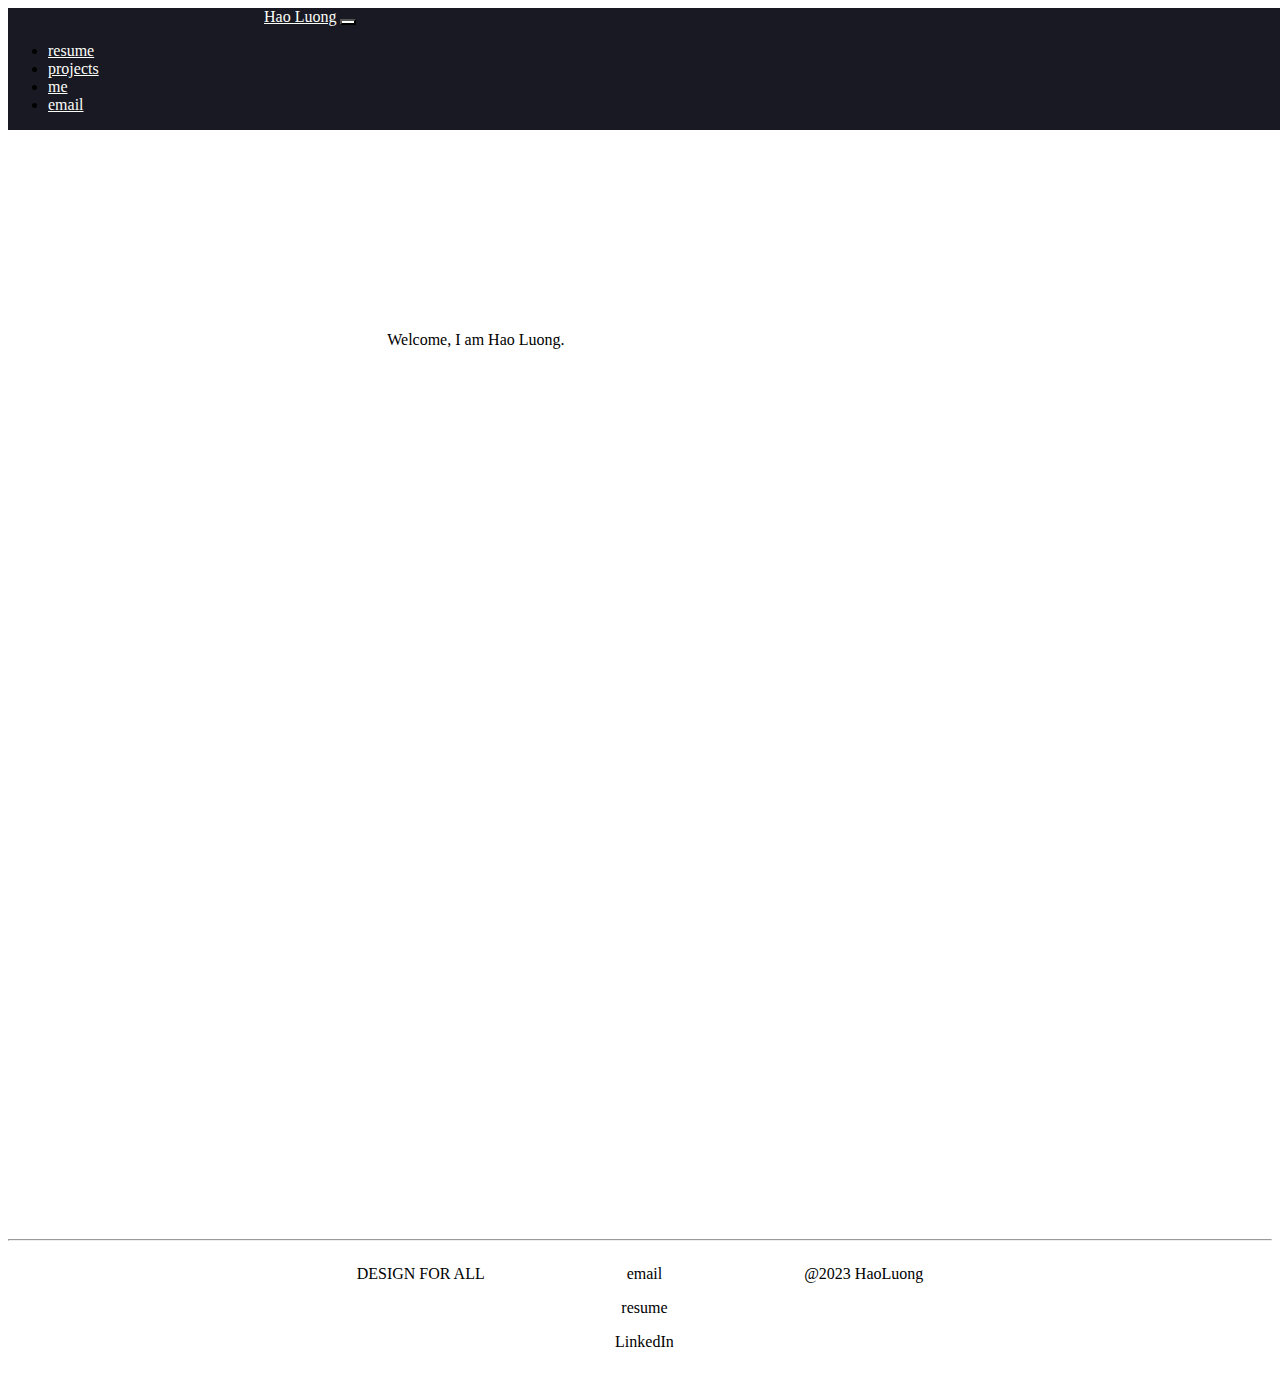
<file: index.html>
<!DOCTYPE html>
<html>
    <head>
        <meta charset="utf-8">
        <meta name="viewport" content="width=device-width, initial-scale=1">
        <title>Hao Luong</title>
        <link href="https://cdn.jsdelivr.net/npm/bootstrap@5.3.2/dist/css/bootstrap.min.css" rel="stylesheet" integrity="sha384-T3c6CoIi6uLrA9TneNEoa7RxnatzjcDSCmG1MXxSR1GAsXEV/Dwwykc2MPK8M2HN" crossorigin="anonymous">
        <link rel="stylesheet" href="styles.css">
    </head>
    <body>
      <section>
        <!--navbar-->
        <nav class="navbar navbar-expand-lg bg-body-tertiary">
          <div class="container-fluid">
            <a class="navbar-brand" href="index.html">Hao Luong</a>
            <!-- hamburger button -->
            <button class="navbar-toggler" type="button" data-bs-toggle="collapse" data-bs-target="#navbarSupportedContent" aria-controls="navbarSupportedContent" aria-expanded="false" aria-label="Toggle navigation">
              <span class="navbar-toggler-icon"></span>
            </button>
            <div class="collapse navbar-collapse" id="navbarSupportedContent">
              <ul class="navbar-nav ms-auto mb-2 mb-lg-0">
                <li class="nav-item">
                  <a class="nav-link" aria-current="page" href="https://www.canva.com/design/DAFtc0dg7cI/jaJ8jJarflEt8GBODlducA/view?website#2" target="_blank">resume</a>
                </li>
                <li class="nav-item">
                  <a class="nav-link" href="projects.html">projects</a>
                </li>
                <li class="nav-item">
                  <a class="nav-link" href="#">me</a>
                </li>
                <li class="nav-item">
                  <a class="nav-link" href="#">email</a>
                </li>
              </ul>
            </div>
          </div>
        </nav>
      </section>

      <div id="spacing">
      </div>

      <!--landing animation-->
      <section>
        <div id="landing">
          <div class="landingtext"></div>
        </div>
      </section>

      <!--footer-->
      <section>
        <hr>
        <span>
          <div class="footer">
            <div class="sameline footerblock">
              <p>DESIGN FOR ALL</p>
            </div>
            <div class="sameline footerblock">
              <p>email</p>
              <p>resume</p>
              <p>LinkedIn</p>
            </div>
            <div class="sameline footerblock">
              <p>@2023 HaoLuong</p>
            </div>
          </div>
        </span>
      </section>

      <!--javascript-->
      <script src="https://cdn.jsdelivr.net/npm/bootstrap@5.3.2/dist/js/bootstrap.bundle.min.js" integrity="sha384-C6RzsynM9kWDrMNeT87bh95OGNyZPhcTNXj1NW7RuBCsyN/o0jlpcV8Qyq46cDfL" crossorigin="anonymous"></script>
      <script src="javascript.js"></script>

    </body>
</html>
</file>
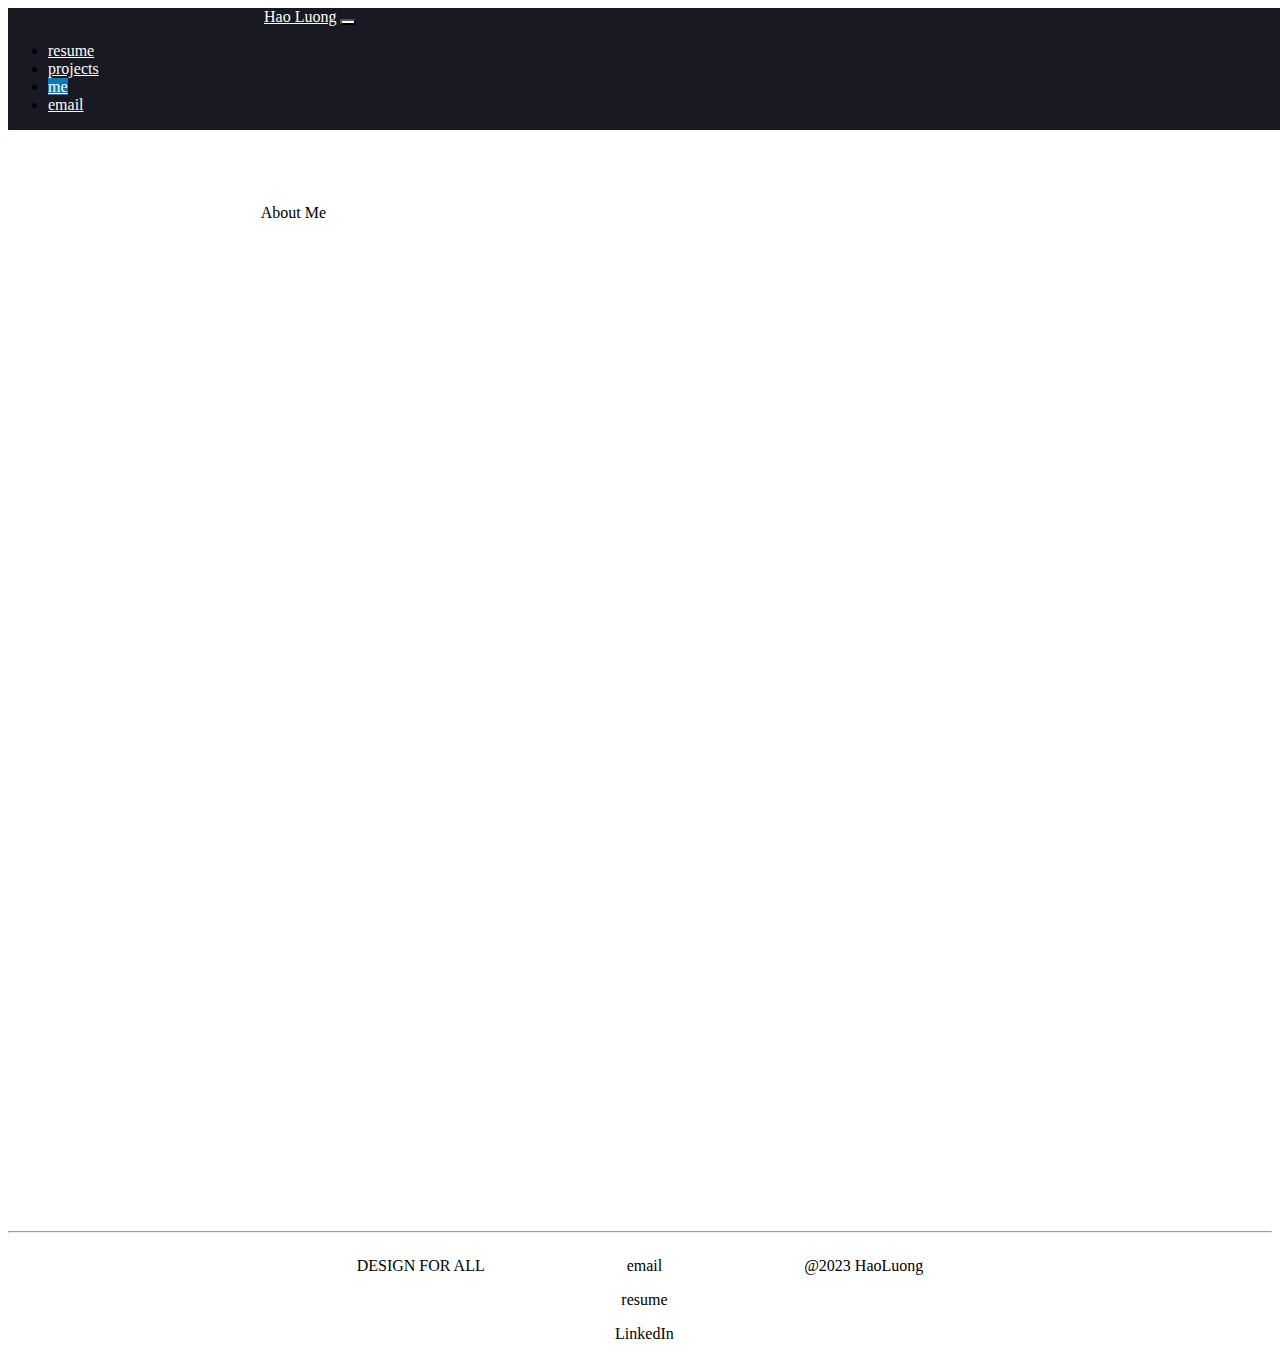
<file: me.html>
<!DOCTYPE html>
<html>
    <head>
        <meta charset="utf-8">
        <meta name="viewport" content="width=device-width, initial-scale=1">
        <title>Projects</title>
        <link href="https://cdn.jsdelivr.net/npm/bootstrap@5.3.2/dist/css/bootstrap.min.css" rel="stylesheet" integrity="sha384-T3c6CoIi6uLrA9TneNEoa7RxnatzjcDSCmG1MXxSR1GAsXEV/Dwwykc2MPK8M2HN" crossorigin="anonymous">
        <link rel="stylesheet" href="styles.css">
    </head>
    <body>
      <section>
        <!--navbar-->
        <nav class="navbar navbar-expand-lg bg-body-tertiary">
          <div class="container-fluid">
            <a class="navbar-brand" href="index.html">Hao Luong</a>
            <!-- hamburger button -->
            <button class="navbar-toggler" type="button" data-bs-toggle="collapse" data-bs-target="#navbarSupportedContent" aria-controls="navbarSupportedContent" aria-expanded="false" aria-label="Toggle navigation">
              <span class="navbar-toggler-icon"></span>
            </button>
            <div class="collapse navbar-collapse" id="navbarSupportedContent">
              <ul class="navbar-nav ms-auto mb-2 mb-lg-0">
                <li class="nav-item">
                  <a class="nav-link" aria-current="page" href="https://www.canva.com/design/DAFtc0dg7cI/jaJ8jJarflEt8GBODlducA/view?website#2" target="_blank">resume</a>
                </li>
                <li class="nav-item">
                  <a class="nav-link" href="projects.html">projects</a>
                </li>
                <li class="nav-item">
                  <a class="nav-link on" href="me.html">me</a>
                </li>
                <li class="nav-item">
                  <a class="nav-link" href="#">email</a>
                </li>
              </ul>
            </div>
          </div>
        </nav>
      </section>

      <div id="spacing">
      </div>

      <!--landing animation-->
      <section id="projects">
        About Me
      </section>

      <!--footer-->
      <section class="footer">
        <hr>
        <span>
          <div class="sameline footerblock">
            <p>DESIGN FOR ALL</p>
          </div>
          <div class="sameline footerblock">
            <p>email</p>
            <p>resume</p>
            <p>LinkedIn</p>
          </div>
          <div class="sameline footerblock">
            <p>@2023 HaoLuong</p>
          </div>
        </span>
      </section>

      <!--javascript-->
      <script src="https://cdn.jsdelivr.net/npm/bootstrap@5.3.2/dist/js/bootstrap.bundle.min.js" integrity="sha384-C6RzsynM9kWDrMNeT87bh95OGNyZPhcTNXj1NW7RuBCsyN/o0jlpcV8Qyq46cDfL" crossorigin="anonymous"></script>

    </body>
</html>
</file>
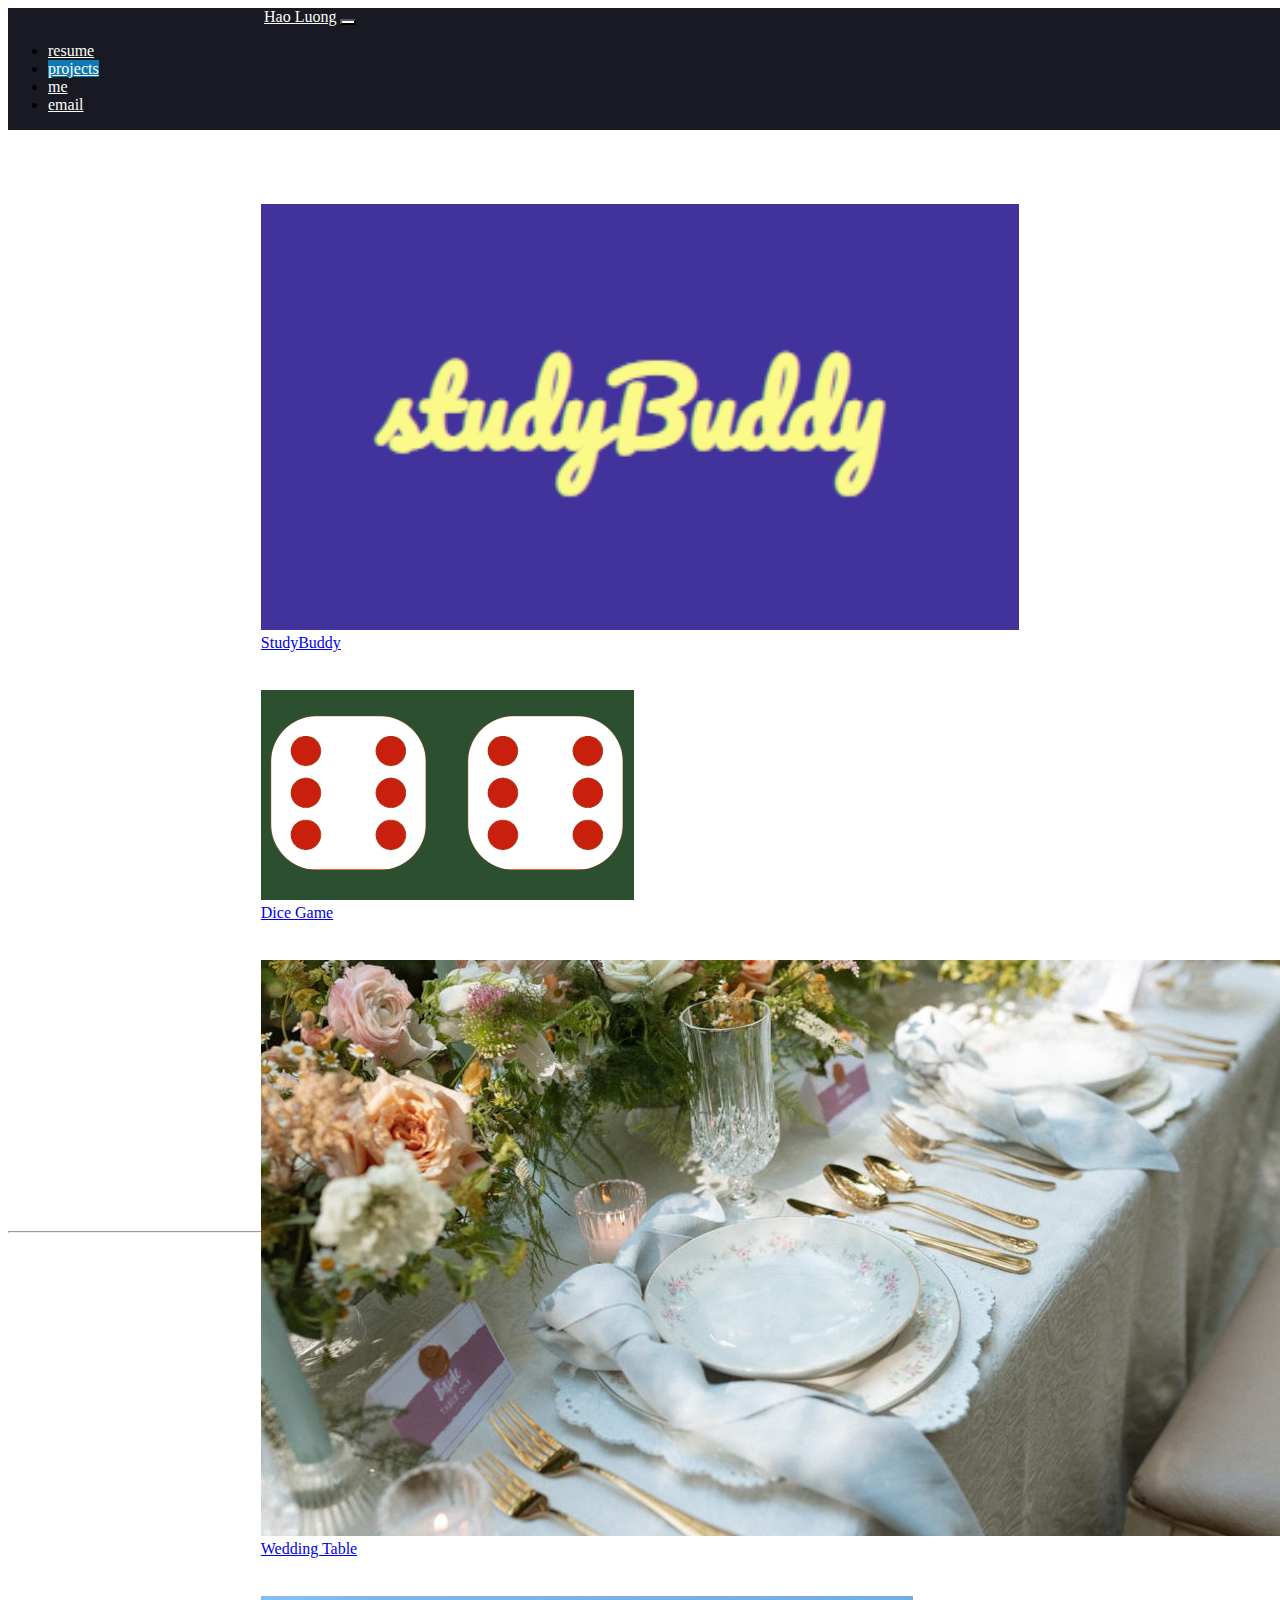
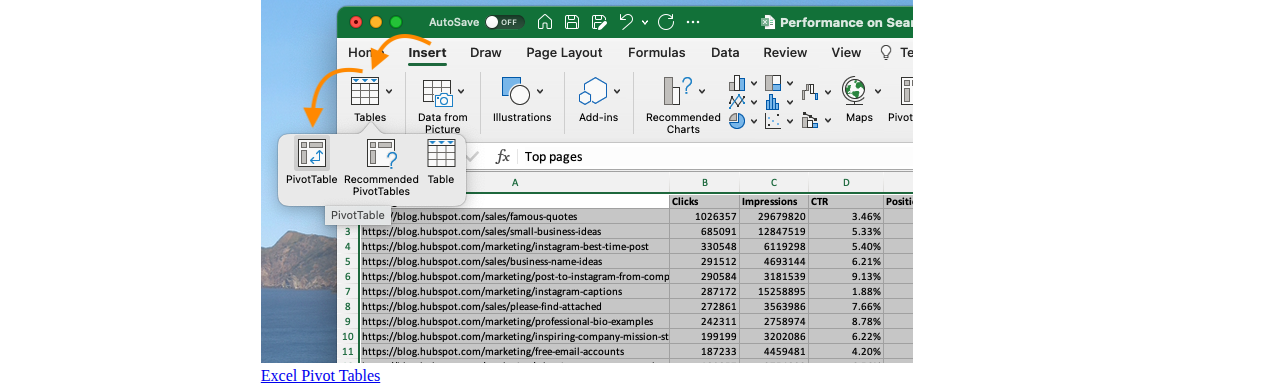
<file: projects.html>
<!DOCTYPE html>
<html>
    <head>
        <meta charset="utf-8">
        <meta name="viewport" content="width=device-width, initial-scale=1">
        <title>Projects</title>
        <link href="https://cdn.jsdelivr.net/npm/bootstrap@5.3.2/dist/css/bootstrap.min.css" rel="stylesheet" integrity="sha384-T3c6CoIi6uLrA9TneNEoa7RxnatzjcDSCmG1MXxSR1GAsXEV/Dwwykc2MPK8M2HN" crossorigin="anonymous">
        <link rel="stylesheet" href="styles.css">
    </head>
    <body>
      <section>
        <!--navbar-->
        <nav class="navbar navbar-expand-lg bg-body-tertiary">
          <div class="container-fluid">
            <a class="navbar-brand" href="index.html">Hao Luong</a>
            <!-- hamburger button -->
            <button class="navbar-toggler" type="button" data-bs-toggle="collapse" data-bs-target="#navbarSupportedContent" aria-controls="navbarSupportedContent" aria-expanded="false" aria-label="Toggle navigation">
              <span class="navbar-toggler-icon"></span>
            </button>
            <div class="collapse navbar-collapse" id="navbarSupportedContent">
              <ul class="navbar-nav ms-auto mb-2 mb-lg-0">
                <li class="nav-item">
                  <a class="nav-link" aria-current="page" href="https://www.canva.com/design/DAFtc0dg7cI/jaJ8jJarflEt8GBODlducA/view?website#2" target="_blank">resume</a>
                </li>
                <li class="nav-item">
                  <a class="nav-link on" href="projects.html">projects</a>
                </li>
                <li class="nav-item">
                  <a class="nav-link" href="me.html">me</a>
                </li>
                <li class="nav-item">
                  <a class="nav-link" href="#">email</a>
                </li>
              </ul>
            </div>
          </div>
        </nav>
      </section>

      <div id="spacing">
      </div>

      <!--landing animation-->
      <section id="projects">
        <div class = "row">
            <div class="projectlists col-lg-6 col-md-6 col-sm-6">
                <div class="card">
                    <img src="images/studyBuddy.png" class="card-img-top studyBuddy" alt="Image of project StudyBuddy">
                    <div class="card-body">
                      <a class="card-text" href="studybuddy/LuongLab3/LuongLab3.html" target="_blank">StudyBuddy</a>
                    </div>
                </div>
            </div>
            <div class="projectlists col-lg-6 col-md-6 col-sm-6">
                <div class="card">
                    <img src="images/dice.png" class="card-img-top" alt="Image of project Dice">
                    <div class="card-body">
                        <a class="card-text" href="dice/dice.html" target="_blank">Dice Game</a>
                    </div>
                </div>
            </div>
            <div class="projectlists col-lg-6 col-md-6 col-sm-6">
                <div class="card">
                    <img src="images/wedding.jpg" class="card-img-top" alt="Image of project Wedding Tables">
                    <div class="card-body">
                        <a class="card-text" href="wedding/cg3A02Wedding.html" target="_blank">Wedding Table</a>
                    </div>
                </div>
            </div>
            <div class="projectlists col-lg-6 col-md-6 col-sm-6">
                <div class="card">
                    <img src="images/pivotTable.png" class="card-img-top" alt="Image of Pivot Tables">
                    <div class="card-body">
                        <a class="card-text" href="Luong_Lab4.xlsx" target="_blank">Excel Pivot Tables</a>
                    </div>
                </div>
            </div>
        </div>
      </section>

      <!--footer-->
      <section class="footer">
        <hr>
        <span>
          <div class="sameline footerblock">
            <p>DESIGN FOR ALL</p>
          </div>
          <div class="sameline footerblock">
            <p>email</p>
            <p>resume</p>
            <p>LinkedIn</p>
          </div>
          <div class="sameline footerblock">
            <p>@2023 HaoLuong</p>
          </div>
        </span>
      </section>

      <!--javascript-->
      <script src="https://cdn.jsdelivr.net/npm/bootstrap@5.3.2/dist/js/bootstrap.bundle.min.js" integrity="sha384-C6RzsynM9kWDrMNeT87bh95OGNyZPhcTNXj1NW7RuBCsyN/o0jlpcV8Qyq46cDfL" crossorigin="anonymous"></script>

    </body>
</html>
</file>
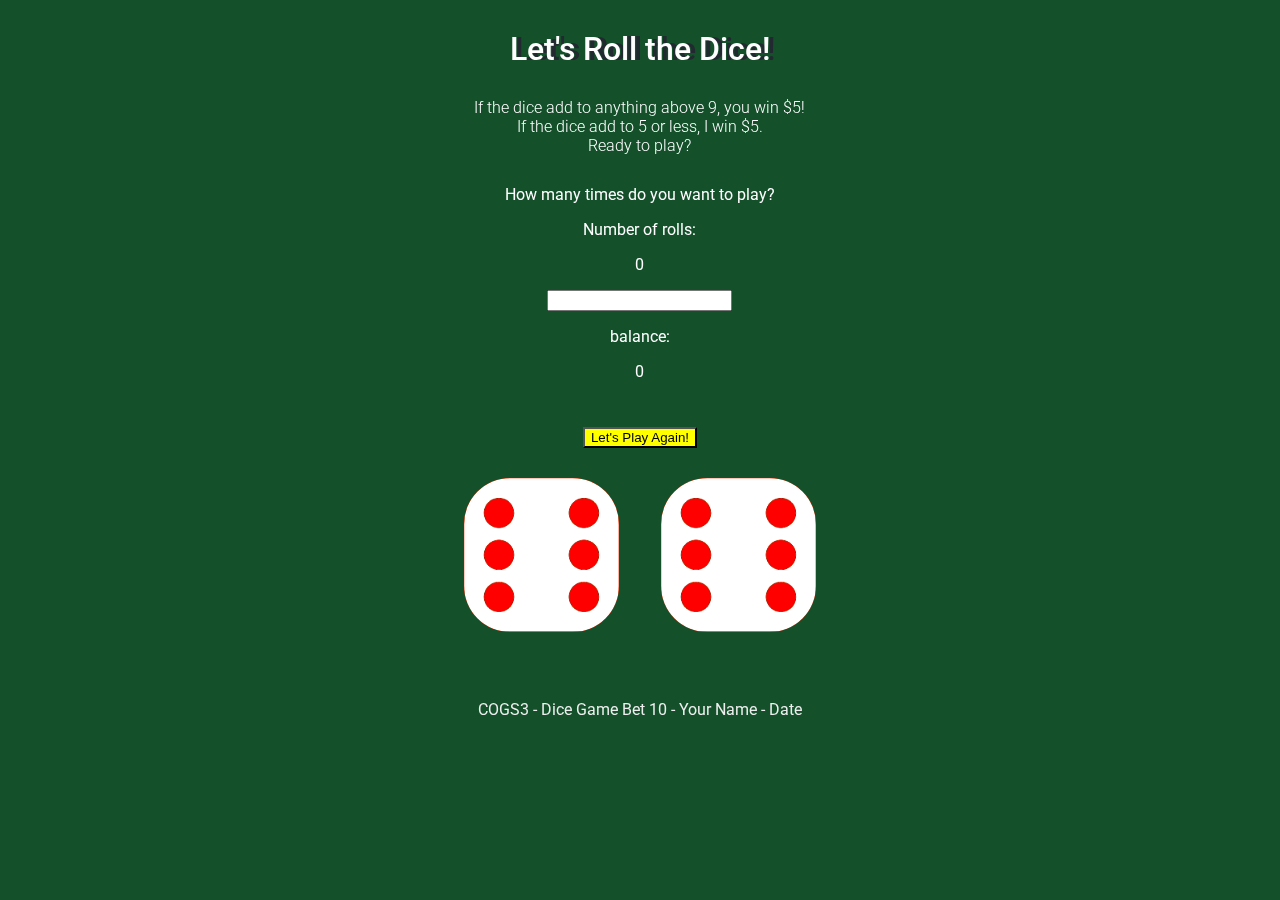
<file: dice/dice.html>
<!DOCTYPE html>
<html lang="en" dir="ltr">

<head>
  <meta charset="utf-8">
  <title>COGS3 - Best of 10!</title>
  <link rel="stylesheet" href="styles.css">
  <link href="https://fonts.googleapis.com/css2?family=Roboto:wght@100;300;400;500;900&display=swap" rel="stylesheet">
</head>

<body>

  <div class="container">
    <!-- Reports the values of the die and the sum -->
    <h1>Let's Roll the Dice!</h1>

    <!-- Reports the outcome of the bet -->
    <h2>
      If the dice add to anything above 9, you win $5! <br>
      If the dice add to 5 or less, I win $5. <br>
      Ready to play?
    </h2>

    <!-- JS will input the content -->
    <h3></h3>

    <div>
      <p>How many times do you want to play?</p>
      <p>Number of rolls: </p>
      <p class="numRolls">0</p>
      <input id="numRollsInputed"></input> 

      <p>balance:</p>
      <p class="balance">0</p>

      <p class="result"></p>

      <button class="myBtn" onclick="letsPlay()">Let's Play Again!</button>
    </div>

    <div class="dice">
      <img class="img1" src="images/dice6.png">
    </div>

    <div class="dice">
      <img class="img2" src="images/dice6.png">
    </div>
  </div>

  <footer>
    COGS3 - Dice Game Bet 10 - Your Name - Date
  </footer>

  <script src="index.js" charset="utf-8"></script>

</body>

</html>
</file>
<file: styles.css>
.sameline {
    display:inline-block;
}

/* navbar */
.container-fluid {
    padding-left: 0;
    padding-right: 0;
}

.navbar {
    background-color: #191923 !important;
    position: fixed;
    width: 100%;
    z-index: 1;
}

.navbar-brand {
    color: #FCFEF9;
    z-index: 2;
    margin-left: 20%;
}

.navbar-brand:hover {
    color: #AAB4BE;
    z-index: 2;
    margin-left: 20%;
}

.nav-item:hover{
    background-color: #AAB4BE;
}

.nav-link {
    color: #FCFEF9;
}

.nav-link:visited{
    color: #FCFEF9 !important;
}

.navbar-nav {
    margin-right: 27.5% !important;
}

.navbar-toggler {
    color: #0E79B2 !important;
    background-color: #FCFEF9 !important;
    margin-right: 2%;
}

.on {
    background: #0E79B2;
}

/* spacing */
#spacing {
    padding-top: 70px;
}

/* landing */
#landing {
    display: flex;
    justify-content: center;
}

.landingtext {
    padding-top: 20%;
    height: 100vh;
    text-align: left;
    width: 40%;
    margin: auto;
}

/* projects */
#projects {
    padding-top: 10%;
    height: 100vh;
    padding-left: 20%;
    padding-right: 20%;
    margin-bottom: 10%;
}

.card {
    margin-bottom: 5%;
    position: relative;
}

.studyBuddy {
    width: 100%;
}

/* footer */
.footer {
    text-align: center;
}

.footerblock {
    vertical-align: text-top;
    padding-left: 5%;
    padding-right: 5%;
}

@media (max-width: 480px) {
    .navbar-brand {
        color: #FCFEF9;
        z-index: 2;
        margin-left: 10% !important;
        padding-left: 0 !important;
        text-align: left !important;
    }

    .navbar-brand:active {
        color: #AAB4BE;
        z-index: 2;
        margin-left: 10% !important;
        padding-left: 0 !important;
        text-align: left !important;
    }

    .nav-link {
        padding-left: 10% !important;
        width: 100vh;
    }

    #landing {
        display: flex;
        justify-content: center;
    }
    
    .landingtext {
        padding-top: 20%;
        height: 100vh;
        text-align: left;
        margin-left: 10%;
        margin-right: 10%;
        width: 100%;
    }

    #projects {
        height: auto;
        padding-left: 10%;
        padding-right: 10%;
    }

    .footerblock {
        padding-left: 2%;
        padding-right: 2%;
        vertical-align: text-top;
    }
}

@media (max-width: 991px) {
    .navbar-brand {
        color: #FCFEF9;
        z-index: 2;
        margin-left: 10%;
        padding-left: 0px !important;
        text-align: left !important;
    }

    .navbar-brand:active {
        color: #AAB4BE;
        z-index: 2;
        margin-left: 10%;
        padding-left: 0px !important;
        text-align: left !important;
    }

    .navbar-nav {
        width: 100%;
    }

    .nav-link {
        padding-left: 10% !important;
        width: 100%;
    }

    #landing {
        display: flex;
        justify-content: center;
    }
    
    .landingtext {
        padding-top: 20%;
        height: 100vh;
        text-align: left;
        margin-left: 10%;
        margin-right: 10%;
        width: 100%;
    }

    #projects {
        height: auto;
        padding-left: 10%;
        padding-right: 10%;
    }

    .footerblock {
        padding-left: auto;
        padding-right: auto;
        vertical-align: text-top;
    }
}
</file>
<file: dice/styles.css>
.container {
  width: 70%;
  margin: auto;
  text-align: center;
}

.dice {
  text-align: center;
  display: inline-block;

}

body {
  background-color: #14512b;
  font-family: 'Roboto', sans-serif;
}

h1 {
  margin: 30px;
  text-shadow: 5px 0 #232931;
  font-size: 2rem;
  font-weight: 500;
  color: #ffffff;
}

h2, h3 {
  margin: 30px;
  font-size: 1rem;
  font-weight: 300;
  color: #ffffff;
}

p {
  color: #ffffff;
}

img {
  width: 80%;
  background-color: #ff0000;
  border-radius: 30%;
  mix-blend-mode: hard-light;
}


.myBtn {
  margin: 30px;
  background-color: yellow;
}

footer {
  margin-top: 5%;
  color: #EEEEEE;
  text-align: center;
  font-family: 'Roboto', sans-serif;
}
</file>
